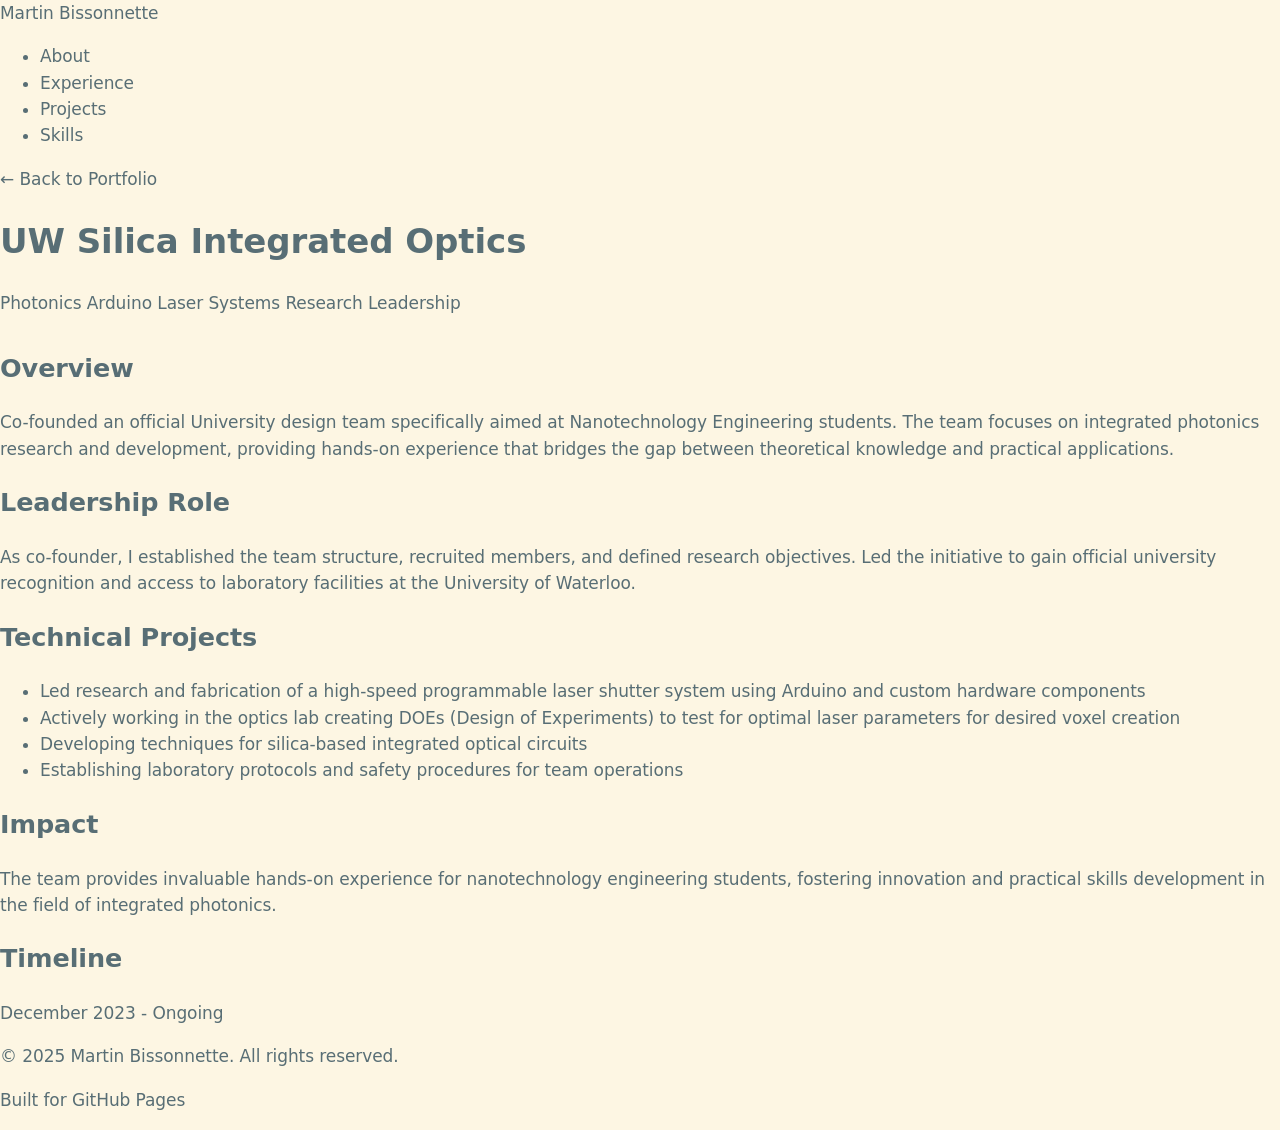
<file: projects/uwsio.html>
<!DOCTYPE html>
<html lang="en">
<head>
    <meta charset="UTF-8">
    <meta name="viewport" content="width=device-width, initial-scale=1.0">
    <title>UW Silica Integrated Optics | Martin Bissonnette</title>
    <link rel="icon" type="image/png" href="../images/icon_img.png">
    <link href="https://fonts.cdnfonts.com/css/roobert" rel="stylesheet">
    <link rel="stylesheet" href="../styles.css">
</head>
<body>

  <!-- Navigation -->
<nav>
    <a class="nav-home" href="../index.html">Martin Bissonnette</a>
    <ul class="nav-menu">
        <li><a href="../index.html#about">About</a></li>
        <li><a href="../index.html#experience">Experience</a></li>
        <li><a href="../index.html#projects">Projects</a></li>
        <li><a href="../index.html#skills">Skills</a></li>
    </ul>
    <div class="hamburger" onclick="toggleMenu()">
        <span></span>
        <span></span>
        <span></span>
    </div>
</nav>

    <!-- Project Hero -->
    <div class="project-detail-hero" style="background-image: url('../images/UWSIO_BANNER.png');"></div>

    <!-- Project Content -->
    <div class="container project-detail">
        <a href="../index.html#projects" class="back-button">← Back to Portfolio</a>
        <h1>UW Silica Integrated Optics</h1>
        
        <div class="project-tags" style="margin-bottom: 2rem;">
            <span class="tag">Photonics</span>
            <span class="tag">Arduino</span>
            <span class="tag">Laser Systems</span>
            <span class="tag">Research</span>
            <span class="tag">Leadership</span>
        </div>

        <h2>Overview</h2>
        <p>Co-founded an official University design team specifically aimed at Nanotechnology Engineering students. The team focuses on integrated photonics research and development, providing hands-on experience that bridges the gap between theoretical knowledge and practical applications.</p>

        <h2>Leadership Role</h2>
        <p>As co-founder, I established the team structure, recruited members, and defined research objectives. Led the initiative to gain official university recognition and access to laboratory facilities at the University of Waterloo.</p>

        <h2>Technical Projects</h2>
        <ul>
            <li>Led research and fabrication of a high-speed programmable laser shutter system using Arduino and custom hardware components</li>
            <li>Actively working in the optics lab creating DOEs (Design of Experiments) to test for optimal laser parameters for desired voxel creation</li>
            <li>Developing techniques for silica-based integrated optical circuits</li>
            <li>Establishing laboratory protocols and safety procedures for team operations</li>
        </ul>

        <h2>Impact</h2>
        <p>The team provides invaluable hands-on experience for nanotechnology engineering students, fostering innovation and practical skills development in the field of integrated photonics.</p>

        <h2>Timeline</h2>
        <p>December 2023 - Ongoing</p>
    </div>

    <!-- Footer -->
    <footer>
        <p>&copy; 2025 Martin Bissonnette. All rights reserved.</p>
        <p style="margin-top: 0.5rem;">Built for GitHub Pages</p>
    </footer>
    
<script>
function toggleMenu() {
    const navMenu = document.querySelector('.nav-menu');
    const hamburger = document.querySelector('.hamburger');
    navMenu.classList.toggle('active');
    hamburger.classList.toggle('active');
}
</script>
</body>
</html>
</file>
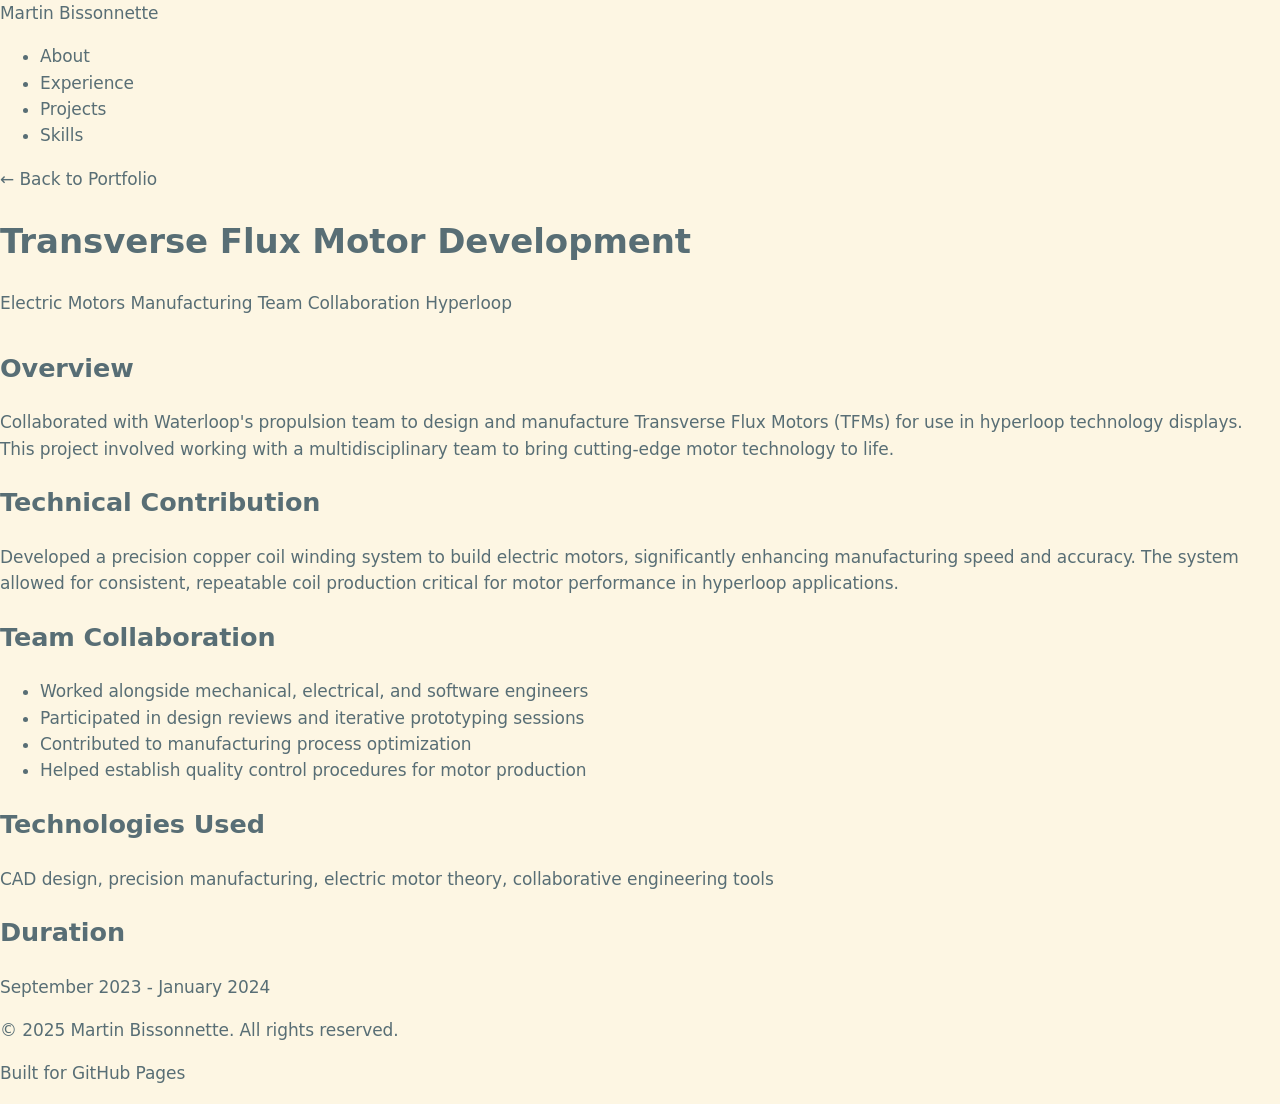
<file: projects/waterloop.html>
<!DOCTYPE html>
<html lang="en">
<head>
    <meta charset="UTF-8">
    <meta name="viewport" content="width=device-width, initial-scale=1.0">
    <title>Waterloop - Hyperloop Design Team | Martin Bissonnette</title>
    <link rel="icon" type="image/png" href="../images/icon_img.png">
    <link href="https://fonts.cdnfonts.com/css/roobert" rel="stylesheet">
    <link rel="stylesheet" href="../styles.css">
</head>
<body>

   <!-- Navigation -->
<nav>
    <a class="nav-home" href="../index.html">Martin Bissonnette</a>
    <ul class="nav-menu">
        <li><a href="../index.html#about">About</a></li>
        <li><a href="../index.html#experience">Experience</a></li>
        <li><a href="../index.html#projects">Projects</a></li>
        <li><a href="../index.html#skills">Skills</a></li>
    </ul>
    <div class="hamburger" onclick="toggleMenu()">
        <span></span>
        <span></span>
        <span></span>
    </div>
</nav>

    <!-- Project Hero -->
   <div class="project-detail-hero" style="background-image: url('../images/Waterloop3-600x217.png');"></div>

    <!-- Project Content -->
    <div class="container project-detail">
        <a href="../index.html#projects" class="back-button">← Back to Portfolio</a>
        <h1>Transverse Flux Motor Development</h1>
        
        <div class="project-tags" style="margin-bottom: 2rem;">
            <span class="tag">Electric Motors</span>
            <span class="tag">Manufacturing</span>
            <span class="tag">Team Collaboration</span>
            <span class="tag">Hyperloop</span>
        </div>

        <h2>Overview</h2>
        <p>Collaborated with Waterloop's propulsion team to design and manufacture Transverse Flux Motors (TFMs) for use in hyperloop technology displays. This project involved working with a multidisciplinary team to bring cutting-edge motor technology to life.</p>

        <h2>Technical Contribution</h2>
        <p>Developed a precision copper coil winding system to build electric motors, significantly enhancing manufacturing speed and accuracy. The system allowed for consistent, repeatable coil production critical for motor performance in hyperloop applications.</p>

        <h2>Team Collaboration</h2>
        <ul>
            <li>Worked alongside mechanical, electrical, and software engineers</li>
            <li>Participated in design reviews and iterative prototyping sessions</li>
            <li>Contributed to manufacturing process optimization</li>
            <li>Helped establish quality control procedures for motor production</li>
        </ul>

        <h2>Technologies Used</h2>
        <p>CAD design, precision manufacturing, electric motor theory, collaborative engineering tools</p>

        <h2>Duration</h2>
        <p>September 2023 - January 2024</p>
    </div>

    <!-- Footer -->
    <footer>
        <p>&copy; 2025 Martin Bissonnette. All rights reserved.</p>
        <p style="margin-top: 0.5rem;">Built for GitHub Pages</p>
    </footer>

<script>
function toggleMenu() {
    const navMenu = document.querySelector('.nav-menu');
    const hamburger = document.querySelector('.hamburger');
    navMenu.classList.toggle('active');
    hamburger.classList.toggle('active');
}
</script>

</body>
</html>
</file>
<file: styles.css>
/* ============================================================
   MARTIN BISSONNETTE — PORTFOLIO
   Solarized Light  ⇄  VS Code Dark
   ============================================================ */

/* ---------- THEME TOKENS ---------- */
:root,
[data-theme="light"] {
  /* Solarized Light */
  --bg:        #fdf6e3;   /* base3  */
  --bg-2:      #eee8d5;   /* base2  */
  --bg-3:      #e3dcc6;   /* between base2 & base1 */
  --line:      #93a1a1;   /* base1  */
  --line-soft: #d6cdb1;
  --muted:     #93a1a1;   /* base1  */
  --fg:        #586e75;   /* base01 */
  --fg-strong: #073642;   /* base02 */
  --fg-em:     #002b36;   /* base03 */

  --yellow:    #b58900;
  --orange:    #cb4b16;
  --red:       #dc322f;
  --magenta:   #d33682;
  --violet:    #6c71c4;
  --blue:      #268bd2;
  --cyan:      #2aa198;
  --green:     #859900;

  --accent:    var(--blue);
  --accent-2:  var(--orange);

  --shadow:    0 1px 0 rgba(7, 54, 66, 0.06), 0 10px 30px -12px rgba(7, 54, 66, 0.18);
  --shadow-lg: 0 30px 80px -30px rgba(7, 54, 66, 0.35);

  --pattern-stroke: rgba(7, 54, 66, 0.10);
  --pattern-major:  rgba(7, 54, 66, 0.20);
  --pattern-trace:  rgba(38, 139, 210, 0.18);
  --pattern-pulse:  rgba(203, 75, 22, 0.55);
}

[data-theme="dark"] {
  /* VS Code Dark+ */
  --bg:        #1e1e1e;   /* editor.background     */
  --bg-2:      #252526;   /* sideBar.background    */
  --bg-3:      #2d2d2d;   /* tab inactive          */
  --line:      #3c3c3c;   /* panel border          */
  --line-soft: #2a2a2a;
  --muted:     #858585;   /* descriptionForeground */
  --fg:        #d4d4d4;   /* editor.foreground     */
  --fg-strong: #e4e4e4;
  --fg-em:     #ffffff;

  --yellow:    #dcdcaa;   /* function name         */
  --orange:    #ce9178;   /* string                */
  --red:       #f44747;   /* error                 */
  --magenta:   #c586c0;   /* keyword (control)     */
  --violet:    #c586c0;
  --blue:      #569cd6;   /* keyword               */
  --cyan:      #4ec9b0;   /* type                  */
  --green:     #6a9955;   /* comment               */

  --accent:    var(--blue);
  --accent-2:  var(--orange);

  --shadow:    0 1px 0 rgba(0,0,0,0.4), 0 10px 30px -12px rgba(0,0,0,0.6);
  --shadow-lg: 0 30px 80px -30px rgba(0,0,0,0.8);

  --pattern-stroke: rgba(212, 212, 212, 0.08);
  --pattern-major:  rgba(212, 212, 212, 0.16);
  --pattern-trace:  rgba(86, 156, 214, 0.28);
  --pattern-pulse:  rgba(220, 220, 170, 0.85);
}

/* ---------- ACCENT TWEAK ---------- */
[data-accent="blue"]    { --accent: var(--blue); }
[data-accent="orange"]  { --accent: var(--orange); }
[data-accent="yellow"]  { --accent: var(--yellow); }
[data-accent="violet"]  { --accent: var(--violet); }
[data-accent="cyan"]    { --accent: var(--cyan); }
[data-accent="magenta"] { --accent: var(--magenta); }

/* ---------- DENSITY TWEAK ---------- */
:root,
[data-density="airy"] {
  --pad-section: clamp(44px, 5vw, 76px);
  --pad-block: 30px;
  --gap-row: 56px;
}
[data-density="compact"] {
  --pad-section: clamp(44px, 5.5vw, 76px);
  --pad-block: 28px;
  --gap-row: 32px;
}

/* ---------- RESET ---------- */
*, *::before, *::after { box-sizing: border-box; }
html, body { margin: 0; padding: 0; }
html { scroll-behavior: smooth; }
body {
  background: var(--bg) !important;
  color: var(--fg);
  font-family: "Schibsted Grotesk", ui-sans-serif, system-ui, sans-serif;
  font-size: 17px;
  line-height: 1.55;
  letter-spacing: -0.005em;
  font-feature-settings: "ss01", "ss02";
  -webkit-font-smoothing: antialiased;
  text-rendering: optimizeLegibility;
  transition: background-color 0.4s ease, color 0.4s ease;
  overflow-x: hidden;
}
a { color: inherit; text-decoration: none; }
img { display: block; max-width: 100%; }
button { font: inherit; color: inherit; background: none; border: none; cursor: pointer; }

/* utility */
.mono { font-family: "JetBrains Mono", ui-monospace, monospace; font-feature-settings: "ss02", "zero"; }
.serif { font-family: "Instrument Serif", "Times New Roman", serif; }
.italic { font-style: italic; }
.muted { color: var(--muted); }

/* ---------- BACKGROUND: GRAPH PAPER ---------- */
.bg-wafer {
  position: fixed;
  inset: 0;
  z-index: 0;
  pointer-events: none;
  opacity: 1;
  mask-image: linear-gradient(to bottom, #000 0%, #000 70%, transparent 100%);
  -webkit-mask-image: linear-gradient(to bottom, #000 0%, #000 70%, transparent 100%);
}
.bg-wafer svg { width: 100%; height: 100%; }
.bg-wafer .stroke { stroke: var(--pattern-stroke); fill: none; }
.bg-wafer .stroke-major { stroke: var(--pattern-major); fill: none; }

/* ---------- LAYOUT ---------- */
.page {
  position: relative;
  z-index: 2;
  max-width: 1480px;
  margin: 0 auto;
  padding: 0 clamp(20px, 4vw, 64px);
}
section { padding: var(--pad-section) 0; position: relative; }
section + section { border-top: 1px dashed var(--line-soft); }

/* ---------- NAV ---------- */
.nav {
  position: sticky;
  top: 0;
  z-index: 50;
  display: flex;
  align-items: center;
  justify-content: space-between;
  padding: 18px clamp(20px, 4vw, 64px);
  font-size: 13px;
  letter-spacing: 0.02em;
  backdrop-filter: blur(14px);
  background: color-mix(in oklab, var(--bg) 78%, transparent);
  border-bottom: 1px solid var(--line-soft);
}
.nav__brand {
  display: inline-flex; align-items: center; gap: 10px;
  font-family: "JetBrains Mono", monospace;
  color: var(--fg-strong);
  font-weight: 500;
}
.nav__brand .dot {
  width: 10px; height: 10px; border-radius: 50%;
  background: var(--accent);
  box-shadow: 0 0 0 3px color-mix(in oklab, var(--accent) 25%, transparent);
  animation: dot-pulse 2.4s ease-in-out infinite;
}
@keyframes dot-pulse {
  0%, 100% { box-shadow: 0 0 0 3px color-mix(in oklab, var(--accent) 25%, transparent); }
  50%      { box-shadow: 0 0 0 8px color-mix(in oklab, var(--accent) 0%, transparent); }
}
.nav__links {
  display: flex; gap: 28px;
  font-family: "JetBrains Mono", monospace;
  color: var(--muted);
}
.nav__links a { position: relative; padding: 4px 0; transition: color 0.2s; }
.nav__links a::before {
  content: ""; position: absolute; left: 0; right: 100%; bottom: 0;
  height: 1px; background: var(--accent);
  transition: right 0.3s cubic-bezier(.3,.7,.3,1);
}
.nav__links a:hover { color: var(--fg-em); }
.nav__links a:hover::before { right: 0; }

.nav__right { display: flex; align-items: center; gap: 14px; }

/* theme toggle */
.theme-toggle {
  position: relative;
  width: 56px; height: 28px;
  border-radius: 999px;
  background: var(--bg-2);
  border: 1px solid var(--line-soft);
  transition: all 0.3s ease;
  display: inline-flex; align-items: center;
}
.theme-toggle__thumb {
  position: absolute;
  top: 2px; left: 2px;
  width: 22px; height: 22px;
  border-radius: 50%;
  background: var(--accent);
  transition: transform 0.4s cubic-bezier(.5,1.5,.5,1);
  display: grid; place-items: center;
}
[data-theme="dark"] .theme-toggle__thumb { transform: translateX(28px); }
.theme-toggle__thumb svg { width: 12px; height: 12px; }
.theme-toggle__thumb .sun { display: block; }
.theme-toggle__thumb .moon { display: none; }
[data-theme="dark"] .theme-toggle__thumb .sun { display: none; }
[data-theme="dark"] .theme-toggle__thumb .moon { display: block; }
.theme-toggle:focus-visible { outline: 2px solid var(--accent); outline-offset: 3px; }

/* ---------- CONTACT POPOUT ---------- */
.contact-pop { position: relative; }
.contact-btn {
  display: inline-flex;
  align-items: center;
  gap: 8px;
  font-family: "JetBrains Mono", monospace;
  font-size: 11px;
  letter-spacing: 0.14em;
  text-transform: uppercase;
  color: var(--fg-strong);
  background: var(--bg);
  border: 1px solid var(--line-soft);
  border-radius: 999px;
  padding: 7px 14px 7px 10px;
  cursor: pointer;
  transition: border-color 0.25s ease, color 0.25s ease, background 0.25s ease, transform 0.25s ease;
}
.contact-btn svg { width: 14px; height: 14px; }
.contact-btn:hover,
.contact-btn[aria-expanded="true"] {
  border-color: var(--accent);
  color: var(--accent);
}
.contact-btn:focus-visible { outline: 2px solid var(--accent); outline-offset: 3px; }

.contact-menu {
  position: absolute;
  top: calc(100% + 12px);
  right: 0;
  width: 320px;
  background: var(--bg);
  border: 1px solid var(--line-soft);
  border-radius: 10px;
  box-shadow: var(--shadow-lg);
  padding: 8px;
  z-index: 200;
  opacity: 0;
  visibility: hidden;
  transform: translateY(-6px);
  transition: opacity 0.18s ease, transform 0.22s cubic-bezier(.2,.7,.2,1), visibility 0s linear 0.22s;
}
.contact-menu[aria-hidden="false"] {
  opacity: 1;
  visibility: visible;
  transform: translateY(0);
  transition: opacity 0.18s ease, transform 0.22s cubic-bezier(.2,.7,.2,1), visibility 0s;
}
.contact-menu::before {
  content: "";
  position: absolute;
  top: -6px;
  right: 22px;
  width: 11px;
  height: 11px;
  background: var(--bg);
  border-top: 1px solid var(--line-soft);
  border-left: 1px solid var(--line-soft);
  transform: rotate(45deg);
}
.contact-menu__head {
  display: flex;
  align-items: center;
  gap: 8px;
  font-family: "JetBrains Mono", monospace;
  font-size: 10.5px;
  letter-spacing: 0.18em;
  text-transform: uppercase;
  color: var(--muted);
  padding: 10px 12px 12px;
  border-bottom: 1px dashed var(--line-soft);
  margin-bottom: 6px;
}
.contact-menu__head .dot {
  width: 7px; height: 7px; border-radius: 50%;
  background: var(--accent);
  box-shadow: 0 0 0 3px color-mix(in oklab, var(--accent) 18%, transparent);
}
.contact-menu__item {
  display: grid;
  grid-template-columns: 32px 1fr auto;
  align-items: center;
  gap: 12px;
  padding: 10px 12px;
  border-radius: 6px;
  text-decoration: none;
  color: var(--fg-strong);
  transition: background 0.18s ease, color 0.18s ease;
}
.contact-menu__item + .contact-menu__item { margin-top: 2px; }
.contact-menu__item:hover {
  background: var(--bg-2);
  color: var(--accent);
}
.contact-menu__icon {
  width: 32px;
  height: 32px;
  border-radius: 6px;
  background: var(--bg-2);
  display: grid;
  place-items: center;
  color: var(--fg-strong);
  transition: background 0.18s ease, color 0.18s ease;
}
.contact-menu__item:hover .contact-menu__icon {
  background: color-mix(in oklab, var(--accent) 14%, var(--bg-2));
  color: var(--accent);
}
.contact-menu__icon svg { width: 16px; height: 16px; }
.contact-menu__txt { display: flex; flex-direction: column; gap: 1px; min-width: 0; }
.contact-menu__k {
  font-family: "JetBrains Mono", monospace;
  font-size: 10px;
  letter-spacing: 0.14em;
  text-transform: uppercase;
  color: var(--muted);
}
.contact-menu__v {
  font-size: 13px;
  color: inherit;
  overflow: hidden;
  text-overflow: ellipsis;
  white-space: nowrap;
}
.contact-menu__arrow {
  font-family: "JetBrains Mono", monospace;
  font-size: 14px;
  color: var(--muted);
  transition: transform 0.2s ease, color 0.2s ease;
}
.contact-menu__item:hover .contact-menu__arrow {
  color: var(--accent);
  transform: translate(2px, -2px);
}

@media (max-width: 640px) {
  .contact-btn span:last-child { display: none; }
  .contact-btn { padding: 7px 10px; }
  .contact-menu { width: 280px; right: -8px; }
}

/* ============================================================
   HERO
   ============================================================ */
.hero { padding-top: clamp(32px, 4.5vw, 60px); padding-bottom: 16px; }
.hero__row {
  display: grid;
  grid-template-columns: minmax(0, 1.4fr) minmax(0, 1fr);
  gap: clamp(32px, 5vw, 80px);
  align-items: center;
}
.hero__eyebrow {
  font-family: "JetBrains Mono", monospace;
  font-size: 12px;
  letter-spacing: 0.18em;
  color: var(--muted);
  display: inline-flex; align-items: center; gap: 12px;
  text-transform: uppercase;
}
.hero__eyebrow::before {
  content: ""; width: 36px; height: 1px; background: var(--accent);
}
.hero__name {
  font-family: "Instrument Serif", serif;
  font-weight: 400;
  font-size: clamp(44px, 7.5vw, 112px);
  line-height: 0.94;
  letter-spacing: -0.03em;
  color: var(--fg-em);
  margin: 14px 0 8px;
}
.hero__name .em { font-style: italic; color: var(--accent); }
.hero__sub {
  font-size: clamp(15px, 1.5vw, 19px);
  color: var(--fg);
  max-width: 52ch;
  margin: 0;
  line-height: 1.45;
}
.hero__sub strong { color: var(--fg-em); font-weight: 500; }
.hero__meta {
  margin-top: 20px;
  display: flex;
  flex-wrap: wrap;
  gap: 10px 28px;
  font-family: "JetBrains Mono", monospace;
  font-size: 12.5px;
  color: var(--muted);
}
.hero__meta .kv b {
  color: var(--fg-strong);
  font-weight: 500;
  margin-right: 6px;
}
.hero__meta .kv .dot { color: var(--accent); }

/* merged about block inside the hero */
.hero__about {
  margin-top: clamp(20px, 2.6vw, 32px);
  padding-top: clamp(20px, 2.6vw, 32px);
  border-top: 1px dashed var(--line-soft);
}
.hero__about .about__aside { border-left: none; padding-left: 0; }
.hero__about .about__aside dl {
  grid-template-columns: max-content minmax(0, 1fr) max-content minmax(0, 1fr);
  column-gap: 48px;
}

/* hero contact chips */
.hero__contacts {
  margin-top: 16px;
  display: flex;
  flex-wrap: wrap;
  gap: 10px;
}
.chip {
  display: inline-flex;
  align-items: center;
  gap: 8px;
  padding: 8px 14px 8px 12px;
  border: 1px solid var(--line-soft);
  border-radius: 999px;
  background: var(--bg);
  font-family: "JetBrains Mono", monospace;
  font-size: 12px;
  color: var(--fg-strong);
  transition: border-color 0.25s, color 0.25s, transform 0.25s, background 0.25s;
  text-decoration: none;
}
.chip:hover { border-color: var(--accent); color: var(--accent); transform: translateY(-1px); }
.chip__icon {
  width: 18px;
  height: 18px;
  display: grid;
  place-items: center;
  color: var(--muted);
  flex: 0 0 18px;
  transition: color 0.25s;
}
.chip:hover .chip__icon { color: var(--accent); }
.chip__icon svg { width: 14px; height: 14px; display: block; }
.chip__txt { display: inline-flex; align-items: baseline; gap: 8px; }
.chip__k {
  color: var(--fg-strong);
  font-size: 11px;
  text-transform: uppercase;
  letter-spacing: 0.16em;
  transition: color 0.25s;
}
.chip:hover .chip__k { color: var(--accent); }
.chip__v { letter-spacing: 0.02em; }
.chip--accent {
  border-color: color-mix(in oklab, var(--accent) 50%, var(--line-soft));
  background: color-mix(in oklab, var(--accent) 8%, var(--bg));
  color: var(--fg-em);
}
.chip--accent .chip__icon { color: var(--accent); }
.chip--accent:hover {
  background: color-mix(in oklab, var(--accent) 14%, var(--bg));
}

/* photo */
.hero__photo {
  position: relative;
  aspect-ratio: 4 / 5;
  max-width: 290px;
  justify-self: end;
  border-radius: 4px;
  overflow: hidden;
  background: var(--bg-2);
  border: 1px solid var(--line-soft);
  box-shadow: var(--shadow-lg);
  transform: rotate(1.5deg);
  transition: transform 0.6s cubic-bezier(.2,.7,.3,1);
}
.hero__photo:hover { transform: rotate(0deg) scale(1.01); }
.hero__photo img { width: 100%; height: 100%; object-fit: cover; }
.hero__photo::after {
  content: "";
  position: absolute; inset: 8px;
  border: 1px solid rgba(255,255,255,0.25);
  pointer-events: none;
}
.hero__photo .photo-cap {
  position: absolute;
  bottom: 14px; left: 14px;
  font-family: "JetBrains Mono", monospace;
  font-size: 10.5px;
  letter-spacing: 0.1em;
  color: rgba(255,255,255,0.85);
  background: rgba(0,0,0,0.35);
  padding: 4px 8px;
  backdrop-filter: blur(4px);
  text-transform: uppercase;
}

/* ============================================================
   MARQUEE
   ============================================================ */
.marquee {
  position: relative;
  border-top: 1px solid var(--line-soft);
  border-bottom: 1px solid var(--line-soft);
  margin-top: clamp(40px, 6vw, 80px);
  padding: clamp(20px, 3vw, 36px) 0;
  overflow: hidden;
  background:
    linear-gradient(to right, var(--bg) 0%, transparent 6%, transparent 94%, var(--bg) 100%) 0/100% 100% no-repeat;
}
.marquee__row {
  display: flex;
  white-space: nowrap;
  width: max-content;
  animation: scroll-left var(--marquee-speed, 60s) linear infinite;
}
.marquee__row.reverse { animation-name: scroll-right; animation-duration: calc(var(--marquee-speed, 60s) * 1.4); }
.marquee__row + .marquee__row { margin-top: 12px; }
.marquee__row .item {
  font-family: "Instrument Serif", serif;
  font-size: clamp(48px, 8vw, 120px);
  line-height: 1;
  letter-spacing: -0.02em;
  color: var(--fg-em);
  padding: 0 36px;
  display: inline-flex; align-items: center;
}
.marquee__row .item .star {
  display: inline-block;
  margin: 0 36px;
  color: var(--accent);
  font-size: 0.5em;
  vertical-align: middle;
  transform: translateY(-0.18em);
}
.marquee__row .item.italic { font-style: italic; color: var(--accent); }

.marquee__row.small .item {
  font-family: "JetBrains Mono", monospace;
  font-size: clamp(13px, 1.2vw, 16px);
  letter-spacing: 0.16em;
  color: var(--muted);
  text-transform: uppercase;
  padding: 0 22px;
}
.marquee__row.small .item .star { font-size: 0.85em; transform: translateY(0); margin: 0 22px; }

@keyframes scroll-left  { from { transform: translateX(0); }    to { transform: translateX(-50%); } }
@keyframes scroll-right { from { transform: translateX(-50%); } to { transform: translateX(0); } }
@media (prefers-reduced-motion: reduce) {
  .marquee__row { animation: none; }
}

/* ============================================================
   SECTION HEADERS
   ============================================================ */
.section-head {
  display: flex;
  align-items: baseline;
  justify-content: space-between;
  gap: 24px;
  margin-bottom: var(--pad-block);
  padding-bottom: 18px;
  border-bottom: 1px solid var(--line-soft);
}
.section-head > :first-child { flex: 1 1 auto; min-width: 0; }
.section-head > .section-head__right { flex: 0 0 auto; }
.section-head__num {
  font-family: "JetBrains Mono", monospace;
  font-size: 12px;
  letter-spacing: 0.18em;
  color: var(--accent);
  text-transform: uppercase;
}
.section-head__title {
  font-family: "Instrument Serif", serif;
  font-weight: 400;
  font-size: clamp(32px, 4.8vw, 64px);
  line-height: 1;
  letter-spacing: -0.02em;
  color: var(--fg-em);
  margin: 8px 0 0;
}
.section-head__title em { color: var(--accent); }
.section-head__right {
  font-family: "JetBrains Mono", monospace;
  font-size: 12px;
  color: var(--muted);
  letter-spacing: 0.12em;
  text-transform: uppercase;
}

/* ============================================================
   ABOUT
   ============================================================ */
.about__grid {
  display: grid;
  grid-template-columns: minmax(0, 2fr) minmax(0, 1fr);
  gap: clamp(32px, 4vw, 64px);
  align-items: start;
}
.about__lede {
  font-family: "Instrument Serif", serif;
  font-size: clamp(20px, 2.1vw, 28px);
  line-height: 1.22;
  color: var(--fg-em);
  letter-spacing: -0.015em;
  margin: 0 0 18px;
  text-wrap: pretty;
}
.about__lede em { color: var(--accent); }
.about__body p {
  margin: 0 0 14px;
  max-width: 64ch;
  font-size: 15px;
}
.about__body p:last-child { margin-bottom: 0; }
.about__aside {
  border-left: 1px solid var(--line-soft);
  padding-left: 28px;
  font-family: "JetBrains Mono", monospace;
  font-size: 13px;
  color: var(--muted);
}
.about__aside dl {
  display: grid;
  grid-template-columns: max-content 1fr;
  gap: 10px 18px;
  margin: 0;
}
.about__aside dt {
  color: var(--accent);
  text-transform: uppercase;
  letter-spacing: 0.1em;
  font-size: 11px;
  padding-top: 2px;
}
.about__aside dd {
  margin: 0;
  color: var(--fg-strong);
}

/* highlights inside about */
.highlights {
  margin-top: 32px;
  padding-top: 24px;
  border-top: 1px dashed var(--line-soft);
}
.highlights__head {
  font-family: "JetBrains Mono", monospace;
  font-size: 11px;
  letter-spacing: 0.18em;
  text-transform: uppercase;
  color: var(--accent);
  margin-bottom: 16px;
}
.highlights__list {
  list-style: none;
  padding: 0;
  margin: 0;
  display: grid;
  gap: 14px;
  max-width: 60ch;
}
.highlights__list li {
  display: grid;
  grid-template-columns: 120px 1fr;
  gap: 20px;
  align-items: baseline;
  padding-bottom: 14px;
  border-bottom: 1px solid var(--line-soft);
}
.highlights__list li:last-child { border-bottom: none; padding-bottom: 0; }
.highlights__num {
  font-family: "Instrument Serif", serif;
  font-style: italic;
  font-size: 22px;
  line-height: 1;
  color: var(--accent);
  letter-spacing: -0.005em;
  text-align: right;
}
.highlights__txt {
  color: var(--fg);
  line-height: 1.45;
}
.highlights__txt strong { color: var(--fg-em); font-weight: 500; }
.exp { display: grid; gap: 0; }
.exp__item {
  display: grid;
  grid-template-columns: 180px 1fr auto;
  align-items: start;
  gap: clamp(20px, 3vw, 56px);
  padding: 28px 4px 28px 4px;
  border-top: 1px solid var(--line-soft);
  position: relative;
  cursor: pointer;
  transition: background 0.25s ease, padding 0.25s ease, border-color 0.25s ease;
  border-radius: 4px;
  outline: none;
}
.exp__item:first-child { border-top: none; }
.exp__item::after {
  content: "";
  position: absolute;
  inset: 0;
  border-radius: 4px;
  background: linear-gradient(90deg, transparent, color-mix(in oklab, var(--accent) 6%, transparent));
  opacity: 0;
  pointer-events: none;
  transition: opacity 0.3s ease;
  z-index: -1;
}
.exp__item:hover {
  padding-left: 16px;
}
.exp__item:hover::after { opacity: 1; }
.exp__item:hover .exp__role { color: var(--accent); }
.exp__item:hover .exp__cue {
  color: var(--accent);
  transform: translateX(4px);
  border-color: var(--accent);
}
.exp__item:focus-visible { outline: 2px solid var(--accent); outline-offset: 4px; }
.exp__brief { min-width: 0; }
.exp__summary {
  margin: 8px 0 0;
  color: var(--fg);
  font-size: 15px;
  line-height: 1.55;
  max-width: 64ch;
}
.exp__summary strong { color: var(--fg-em); font-weight: 500; }
.exp__cue {
  display: inline-flex;
  align-items: center;
  gap: 6px;
  font-family: "JetBrains Mono", monospace;
  font-size: 10.5px;
  letter-spacing: 0.14em;
  text-transform: uppercase;
  color: var(--muted);
  border: 1px solid var(--line-soft);
  border-radius: 999px;
  padding: 6px 10px 6px 12px;
  margin-top: 6px;
  white-space: nowrap;
  transition: color 0.25s ease, transform 0.25s ease, border-color 0.25s ease;
}
.exp__cue svg { width: 11px; height: 11px; }
.exp__when {
  font-family: "JetBrains Mono", monospace;
  font-size: 12px;
  color: var(--muted);
  letter-spacing: 0.08em;
  text-transform: uppercase;
  padding-top: 0;
  display: flex;
  flex-direction: column;
  gap: 12px;
}
.exp__when-date { padding-top: 2px; }
.exp__logo {
  width: 100%;
  max-width: 160px;
  aspect-ratio: 5 / 3;
  display: flex;
  align-items: center;
  justify-content: center;
  border: 1px solid var(--line-soft);
  border-radius: 6px;
  padding: 14px 18px;
  background: var(--bg-2);
  overflow: hidden;
  transition: border-color 0.3s ease, background 0.3s ease, transform 0.4s cubic-bezier(.2,.7,.3,1);
}
.exp__logo img {
  max-width: 100%;
  max-height: 100%;
  object-fit: contain;
  display: block;
}
.exp__item:hover .exp__logo {
  border-color: var(--accent);
  transform: translateY(-2px);
}
/* per-brand backgrounds for legibility */
.exp__logo--irradiant { background: #ffffff; }
.exp__logo--c2mi      { background: #ffffff; }
.exp__logo--lactalis  { background: #ffffff; }
[data-theme="dark"] .exp__logo--lactalis img { filter: none; }
.exp__logo--smart     { background: #ffffff; padding: 0; }
.exp__logo--smart img { object-fit: contain; width: 95%; height: 95%; }
.exp__role {
  font-family: "Instrument Serif", serif;
  font-size: clamp(24px, 2.8vw, 38px);
  line-height: 1.1;
  margin: 0 0 6px;
  color: var(--fg-em);
  transition: color 0.3s ease;
  letter-spacing: -0.01em;
}
.exp__company {
  font-family: "JetBrains Mono", monospace;
  font-size: 13px;
  color: var(--fg-strong);
  margin-bottom: 18px;
  letter-spacing: 0.04em;
}
.exp__company .loc { color: var(--muted); }
.exp__company .sep { color: var(--accent); margin: 0 10px; }
.exp__bullets {
  list-style: none;
  padding: 0;
  margin: 0;
  display: grid;
  gap: 10px;
  max-width: 76ch;
}
.exp__bullets li {
  position: relative;
  padding-left: 22px;
  color: var(--fg);
}
.exp__bullets li::before {
  content: "▸";
  position: absolute;
  left: 0;
  color: var(--accent);
  font-size: 13px;
  top: 2px;
}
.exp__tags {
  display: flex; flex-wrap: wrap; gap: 6px;
  margin-top: 16px;
}
.exp__tags span {
  font-family: "JetBrains Mono", monospace;
  font-size: 11px;
  letter-spacing: 0.06em;
  padding: 3px 9px;
  border: 1px solid var(--line-soft);
  border-radius: 999px;
  color: var(--muted);
}

/* stat strip — used in expanded experience details */
.exp__stats {
  display: grid;
  grid-template-columns: repeat(auto-fit, minmax(120px, 1fr));
  gap: 0;
  margin: 4px 0 26px;
  border: 1px solid var(--line-soft);
  border-radius: 6px;
  overflow: hidden;
  background: var(--bg-2);
}
.exp__stat {
  padding: 14px 16px;
  border-right: 1px solid var(--line-soft);
  display: flex;
  flex-direction: column;
  gap: 2px;
}
.exp__stat:last-child { border-right: none; }
.exp__stat b {
  font-family: "Instrument Serif", serif;
  font-weight: 400;
  font-size: 26px;
  color: var(--accent);
  letter-spacing: -0.01em;
  line-height: 1;
}
.exp__stat span {
  font-family: "JetBrains Mono", monospace;
  font-size: 10px;
  letter-spacing: 0.1em;
  text-transform: uppercase;
  color: var(--muted);
}

/* ============================================================
   PROJECTS
   ============================================================ */
.projects {
  display: grid;
  grid-template-columns: repeat(2, minmax(0, 1fr));
  gap: 24px;
}
.project {
  position: relative;
  background: var(--bg-2);
  border: 1px solid var(--line-soft);
  border-radius: 6px;
  padding: 36px;
  overflow: hidden;
  transition: transform 0.4s cubic-bezier(.2,.7,.3,1), border-color 0.3s, box-shadow 0.3s;
  isolation: isolate;
  cursor: pointer;
  display: flex;
  flex-direction: column;
  outline: none;
}
.project:focus-visible { outline: 2px solid var(--accent); outline-offset: 4px; }
.project::before {
  content: "";
  position: absolute; inset: 0;
  background: radial-gradient(600px circle at var(--mx, 50%) var(--my, 50%), color-mix(in oklab, var(--accent) 14%, transparent), transparent 60%);
  opacity: 0;
  transition: opacity 0.5s;
  z-index: -1;
}
.project:hover {
  transform: translateY(-4px) rotate(var(--tilt, 0deg));
  border-color: var(--accent);
}
.project:hover::before { opacity: 1; }
.project__num {
  font-family: "JetBrains Mono", monospace;
  font-size: 11px;
  color: var(--accent);
  letter-spacing: 0.18em;
  text-transform: uppercase;
}
.project__title {
  font-family: "Instrument Serif", serif;
  font-size: clamp(28px, 3.2vw, 40px);
  line-height: 1.08;
  margin: 8px 0 12px;
  color: var(--fg-em);
  letter-spacing: -0.01em;
}
.project__title em, .project__affil { color: var(--muted); font-style: normal; font-weight: 400; }
.project__thumb {
  width: 100%;
  aspect-ratio: 16 / 9;
  border-radius: 6px;
  overflow: hidden;
  margin-bottom: 22px;
  border: 1px solid var(--line-soft);
  background: var(--bg-3);
  display: block;
}
.project__thumb img {
  width: 100%;
  height: 100%;
  object-fit: cover;
  display: block;
  transition: transform 0.5s cubic-bezier(.2,.7,.3,1);
}
.project:hover .project__thumb img { transform: scale(1.04); }
.project__thumb--empty {
  display: grid;
  place-items: center;
  background:
    repeating-linear-gradient(0deg, transparent 0 19px, var(--pattern-stroke) 19px 20px),
    repeating-linear-gradient(90deg, transparent 0 19px, var(--pattern-stroke) 19px 20px),
    var(--bg-3);
}
.project__thumb-label {
  font-family: "JetBrains Mono", monospace;
  font-size: 11px;
  letter-spacing: 0.1em;
  text-transform: uppercase;
  color: var(--muted);
  padding: 6px 12px;
  border: 1px solid var(--line-soft);
  border-radius: 999px;
  background: var(--bg);
}
.project__thumb--logo { background: #ffffff; }
.project__thumb--logo.is-dark { background: #0e0e0e; }
.project__thumb--logo img {
  object-fit: contain;
  padding: 22px 30px;
}
.project:hover .project__thumb--logo img { transform: none; }
.project__desc {
  margin: 0 0 22px;
  color: var(--fg);
  max-width: 50ch;
}
.project__cue {
  display: inline-flex;
  align-items: center;
  gap: 6px;
  font-family: "JetBrains Mono", monospace;
  font-size: 10.5px;
  letter-spacing: 0.14em;
  text-transform: uppercase;
  color: var(--muted);
  border: 1px solid var(--line-soft);
  border-radius: 999px;
  padding: 6px 10px 6px 12px;
  margin-top: auto;
  align-self: flex-start;
  white-space: nowrap;
  transition: color 0.25s ease, transform 0.25s ease, border-color 0.25s ease, background 0.25s ease;
  background: color-mix(in oklab, var(--bg) 60%, transparent);
}
.project__cue svg { width: 11px; height: 11px; }
.project:hover .project__cue {
  color: var(--accent);
  border-color: var(--accent);
  transform: translateX(4px);
}
.project__tags {
  display: flex; flex-wrap: wrap; gap: 6px;
  font-family: "JetBrains Mono", monospace;
  font-size: 11px;
  color: var(--muted);
}
.project__tags span { border: 1px solid var(--line-soft); padding: 3px 9px; border-radius: 999px; }
.project__visual {
  margin-top: 28px;
  aspect-ratio: 2.4 / 1;
  background:
    linear-gradient(to right, color-mix(in oklab, var(--accent) 10%, transparent), transparent),
    var(--bg-3);
  border: 1px solid var(--line-soft);
  border-radius: 4px;
  position: relative;
  overflow: hidden;
  display: grid; place-items: center;
}
.project__visual svg { width: 80%; height: 80%; }
.project__visual--logo {
  aspect-ratio: 2.4 / 1;
  padding: 0;
  background: transparent;
  border: 1px solid var(--line-soft);
  overflow: hidden;
}
.project__visual--logo img {
  width: 100%;
  height: 100%;
  object-fit: contain;
  padding: 22px 36px;
  display: block;
}
.project__visual--uwsio    { background: #ffffff; }
.project__visual--waterloop { background: #0e0e0e; }

/* ============================================================
   SKILLS
   ============================================================ */
.skills {
  display: grid;
  grid-template-columns: repeat(3, minmax(0, 1fr));
  gap: 18px;
}
.skill-cat {
  padding: 30px 30px 32px;
  border: 1.5px solid var(--line);
  border-radius: 10px;
  background: var(--bg-2);
  transition: border-color 0.3s ease, transform 0.4s cubic-bezier(.2,.7,.3,1);
}
.skill-cat:hover { border-color: var(--accent); transform: translateY(-3px); }
.skill-cat h3 {
  font-family: "JetBrains Mono", monospace;
  font-size: 12px;
  font-weight: 600;
  letter-spacing: 0.16em;
  text-transform: uppercase;
  color: var(--accent);
  margin: 0 0 18px;
  padding-bottom: 14px;
  border-bottom: 1.5px solid var(--line-soft);
}
.skill-cat ul {
  list-style: none;
  padding: 0;
  margin: 0;
  display: flex;
  flex-wrap: wrap;
  gap: 8px 12px;
}
.skill-cat li {
  font-size: 15px;
  color: var(--fg-strong);
}
.skill-cat li:not(:last-child)::after {
  content: "·";
  color: var(--accent);
  margin-left: 12px;
  opacity: 0.6;
}

/* ============================================================
   REFERENCES
   ============================================================ */
.refs { display: grid; grid-template-columns: repeat(3, minmax(0, 1fr)); gap: 20px; }
.ref {
  border: 1px solid var(--line-soft);
  border-radius: 6px;  padding: 32px 30px;
  background: var(--bg-2);
  display: flex;
  flex-direction: column;
  gap: 20px;
  position: relative;
  cursor: pointer;
  outline: none;
  transition: border-color 0.3s, transform 0.4s cubic-bezier(.2,.7,.3,1), box-shadow 0.3s;
}
.ref:focus-visible { outline: 2px solid var(--accent); outline-offset: 4px; }
.ref:hover { border-color: var(--accent); transform: translateY(-3px); }
.ref:hover .ref__cue { color: var(--accent); border-color: var(--accent); transform: translateX(4px); }
.ref__logo {
  height: 44px;
  display: flex; align-items: center;
}
.ref__logo img { max-height: 100%; max-width: 160px; object-fit: contain; }
.ref__quote {
  font-family: "Instrument Serif", serif;
  font-style: italic;
  font-size: 22px;
  line-height: 1.35;
  margin: 0;
  color: var(--fg-em);
  text-wrap: pretty;
  position: relative;
}
.ref__quote::before {
  content: "\201C";
  font-size: 64px;
  line-height: 0;
  position: absolute;
  top: 22px;
  left: -16px;
  color: var(--accent);
  opacity: 0.4;
}
.ref__by {
  margin-top: auto;
  border-top: 1px solid var(--line-soft);
  padding-top: 16px;
  font-family: "JetBrains Mono", monospace;
  font-size: 12px;
  color: var(--muted);
  letter-spacing: 0.04em;
}
.ref__by .name { display: block; color: var(--fg-strong); font-weight: 500; margin-bottom: 2px; text-transform: uppercase; letter-spacing: 0.08em; font-size: 11px; }
.ref__cue {
  display: inline-flex;
  align-items: center;
  gap: 6px;
  font-family: "JetBrains Mono", monospace;
  font-size: 10.5px;
  letter-spacing: 0.14em;
  text-transform: uppercase;
  color: var(--muted);
  border: 1px solid var(--line-soft);
  border-radius: 999px;
  padding: 6px 10px 6px 12px;
  align-self: flex-start;
  white-space: nowrap;
  transition: color 0.25s ease, transform 0.25s ease, border-color 0.25s ease;
}
.ref__cue svg { width: 11px; height: 11px; }
.ref__attrib {
  font-family: "JetBrains Mono", monospace;
  font-size: 11px;
  color: var(--muted);
  letter-spacing: 0.04em;
  margin: 24px 0 0;
  padding-top: 16px;
  border-top: 1px solid var(--line-soft);
}
.slideout__body .ref__quote { font-size: 24px; margin-bottom: 24px; }
.slideout__ref-logo {
  height: 48px;
  display: flex;
  align-items: center;
  margin-bottom: 22px;
}
.slideout__ref-logo img { max-height: 100%; max-width: 200px; object-fit: contain; }
.slideout__pull { padding-left: 18px; border-left: 2px solid var(--accent); }

/* embedded reference block inside an experience slideout */
.exp__ref-block {
  margin-top: 36px;
  padding: 22px 26px 6px;
  border: 1px solid var(--line-soft);
  border-radius: 8px;
  background: var(--bg-2);
}
.exp__ref-head {
  display: flex;
  align-items: center;
  gap: 14px;
  margin-bottom: 10px;
  padding-bottom: 16px;
  border-bottom: 1px solid var(--line-soft);
}
.exp__ref-logo { height: 32px; display: flex; align-items: center; }
.exp__ref-logo img { max-height: 100%; max-width: 150px; object-fit: contain; }
.exp__ref-label {
  font-family: "JetBrains Mono", monospace;
  font-size: 10.5px;
  letter-spacing: 0.2em;
  text-transform: uppercase;
  color: var(--accent);
  margin-left: auto;
}
.exp__ref-block .slideout__section-label { margin-top: 18px; }
.exp__ref-block .slideout__para { font-size: 14.5px; line-height: 1.6; color: var(--fg); }
.exp__ref-block .ref__attrib { margin-top: 6px; padding-top: 14px; }

/* ============================================================
   AWARDS
   ============================================================ */
.awards-sub {
  margin-top: 40px;
  padding-top: 28px;
  border-top: 1px dashed var(--line-soft);
}
.awards-sub__head {
  font-family: "JetBrains Mono", monospace;
  font-size: 11px;
  letter-spacing: 0.18em;
  text-transform: uppercase;
  color: var(--accent);
  margin-bottom: 8px;
}
.awards { display: grid; gap: 0; }
.award {
  display: grid;
  grid-template-columns: 1fr max-content;
  align-items: baseline;
  gap: 24px;
  padding: 22px 0;
  border-top: 1px solid var(--line-soft);
  transition: color 0.3s;
}
.award:first-child { border-top: none; }
.award:hover .award__title { color: var(--accent); }
.award__title {
  font-family: "Instrument Serif", serif;
  font-size: clamp(22px, 2.4vw, 30px);
  margin: 0;
  color: var(--fg-em);
  transition: color 0.3s;
  letter-spacing: -0.005em;
}
.award__date {
  font-family: "JetBrains Mono", monospace;
  font-size: 12px;
  color: var(--muted);
  letter-spacing: 0.08em;
  text-transform: uppercase;
}

/* ============================================================
   EDUCATION
   ============================================================ */
.edu {
  display: grid;
  grid-template-columns: 120px 1fr max-content;
  gap: 40px;
  align-items: center;
  padding: 40px;
  background: var(--bg-2);
  border: 1px solid var(--line-soft);
  border-radius: 6px;
}
.edu__seal {
  width: 120px; height: 120px;
  display: grid; place-items: center;
}
.edu__seal img { width: 100%; height: 100%; object-fit: contain; }
.edu__body h3 {
  font-family: "Instrument Serif", serif;
  font-size: clamp(26px, 3vw, 36px);
  font-weight: 400;
  margin: 0 0 6px;
  color: var(--fg-em);
  letter-spacing: -0.01em;
}
.edu__body p { margin: 0; color: var(--fg); }
.edu__body .deg {
  font-family: "JetBrains Mono", monospace;
  font-size: 13px;
  color: var(--muted);
  margin-top: 8px;
}
.edu__stats {
  display: flex; flex-direction: column; gap: 12px;
  text-align: right;
}
.edu__stats .stat {
  font-family: "JetBrains Mono", monospace;
  font-size: 11px;
  letter-spacing: 0.12em;
  text-transform: uppercase;
  color: var(--muted);
}
.edu__stats .stat b {
  display: block;
  font-family: "Instrument Serif", serif;
  font-style: italic;
  font-size: 32px;
  font-weight: 400;
  color: var(--accent);
  letter-spacing: -0.01em;
}

/* ============================================================
   CONTACT
   ============================================================ */
.contact { padding-bottom: 80px; text-align: center; }
.contact__pre {
  font-family: "JetBrains Mono", monospace;
  font-size: 12px;
  letter-spacing: 0.18em;
  text-transform: uppercase;
  color: var(--accent);
  margin-bottom: 16px;
}
.contact__big {
  font-family: "Instrument Serif", serif;
  font-size: clamp(48px, 9vw, 144px);
  line-height: 0.95;
  margin: 0 0 28px;
  letter-spacing: -0.025em;
  color: var(--fg-em);
}
.contact__big em { color: var(--accent); }
.contact__mail {
  display: inline-block;
  font-family: "Instrument Serif", serif;
  font-style: italic;
  font-size: clamp(32px, 5vw, 56px);
  color: var(--accent);
  border-bottom: 1px solid var(--accent);
  padding-bottom: 4px;
  transition: opacity 0.3s, letter-spacing 0.4s;
  letter-spacing: -0.01em;
}
.contact__mail:hover { opacity: 0.8; letter-spacing: 0.005em; }
.contact__links {
  margin-top: 36px;
  display: flex; gap: 28px; justify-content: center;
  font-family: "JetBrains Mono", monospace;
  font-size: 13px;
  color: var(--muted);
}
.contact__links a { transition: color 0.3s; }
.contact__links a:hover { color: var(--accent); }

/* ============================================================
   FOOTER
   ============================================================ */
.foot {
  border-top: 1px solid var(--line-soft);
  padding: 28px clamp(20px, 4vw, 64px) 36px;
  display: flex;
  justify-content: space-between;
  font-family: "JetBrains Mono", monospace;
  font-size: 11px;
  color: var(--muted);
  letter-spacing: 0.08em;
  text-transform: uppercase;
  flex-wrap: wrap;
  gap: 12px;
}
.foot__loc { display: inline-flex; align-items: center; gap: 8px; }
.foot__loc .live {
  width: 8px; height: 8px; border-radius: 50%;
  background: var(--green);
  box-shadow: 0 0 0 3px color-mix(in oklab, var(--green) 25%, transparent);
}

/* ============================================================
   SCROLL REVEAL
   ============================================================ */
.reveal {
  opacity: 0;
  transform: translateY(24px);
  transition: opacity 0.9s cubic-bezier(.2,.7,.3,1), transform 0.9s cubic-bezier(.2,.7,.3,1);
}
.reveal.is-in { opacity: 1; transform: none; }
@media (prefers-reduced-motion: reduce) {
  .reveal { opacity: 1; transform: none; transition: none; }
}

/* ============================================================
   TWEAKS PANEL
   ============================================================ */
.tweaks {
  position: fixed;
  right: 20px;
  bottom: 20px;
  z-index: 100;
  width: 280px;
  background: var(--bg);
  border: 1px solid var(--line);
  border-radius: 8px;
  box-shadow: var(--shadow-lg);
  font-family: "JetBrains Mono", monospace;
  font-size: 12px;
  display: none;
  overflow: hidden;
}
.tweaks.is-open { display: block; }
.tweaks__head {
  display: flex; justify-content: space-between; align-items: center;
  padding: 12px 16px;
  border-bottom: 1px solid var(--line-soft);
  background: var(--bg-2);
}
.tweaks__head h4 { margin: 0; font-size: 11px; letter-spacing: 0.18em; text-transform: uppercase; color: var(--accent); }
.tweaks__close { width: 20px; height: 20px; color: var(--muted); }
.tweaks__close:hover { color: var(--fg-em); }
.tweaks__body { padding: 16px; display: flex; flex-direction: column; gap: 18px; }
.tweak-group label.lbl {
  display: block;
  font-size: 10px;
  letter-spacing: 0.16em;
  text-transform: uppercase;
  color: var(--muted);
  margin-bottom: 8px;
}
.swatches { display: flex; gap: 8px; flex-wrap: wrap; }
.swatch {
  width: 28px; height: 28px;
  border-radius: 50%;
  border: 2px solid transparent;
  cursor: pointer;
  transition: transform 0.2s, border-color 0.2s;
}
.swatch:hover { transform: scale(1.1); }
.swatch.is-active { border-color: var(--fg-em); }
.segmented {
  display: grid;
  grid-template-columns: 1fr 1fr;
  border: 1px solid var(--line-soft);
  border-radius: 4px;
  overflow: hidden;
}
.segmented button {
  padding: 8px;
  font-size: 11px;
  text-transform: uppercase;
  letter-spacing: 0.1em;
  color: var(--muted);
  border-right: 1px solid var(--line-soft);
  transition: all 0.2s;
}
.segmented button:last-child { border-right: none; }
.segmented button.is-active { background: var(--accent); color: var(--bg); }
.hero-variants {
  display: grid; grid-template-columns: repeat(2, 1fr); gap: 6px;
}
.hero-variants button {
  padding: 10px 8px;
  border: 1px solid var(--line-soft);
  border-radius: 4px;
  font-size: 10px;
  text-transform: uppercase;
  letter-spacing: 0.1em;
  color: var(--muted);
  transition: all 0.2s;
}
.hero-variants button.is-active { border-color: var(--accent); color: var(--accent); }
.section-reorder { display: flex; flex-direction: column; gap: 4px; max-height: 200px; overflow-y: auto; }
.section-reorder .row {
  display: flex; align-items: center; justify-content: space-between;
  padding: 6px 8px;
  border: 1px solid var(--line-soft);
  border-radius: 3px;
  font-size: 11px;
  color: var(--fg-strong);
}
.section-reorder .row .nudge { display: flex; gap: 2px; }
.section-reorder .row button {
  width: 18px; height: 18px;
  border-radius: 3px;
  background: var(--bg-2);
  color: var(--muted);
  font-size: 10px;
  display: grid; place-items: center;
}
.section-reorder .row button:hover { background: var(--accent); color: var(--bg); }

/* ============================================================
   HERO VARIANTS
   ============================================================ */
[data-hero="marquee"] .hero { display: none; }
[data-hero="marquee"] .marquee { margin-top: 0; }
[data-hero="marquee"] .marquee__row .item {
  font-size: clamp(80px, 14vw, 220px);
}

[data-hero="oversized"] .hero__row {
  grid-template-columns: 1fr;
  text-align: left;
}
[data-hero="oversized"] .hero__photo { display: none; }
[data-hero="oversized"] .hero__name { font-size: clamp(80px, 17vw, 280px); }

[data-hero="overlay"] .hero__row {
  grid-template-columns: 1fr;
  position: relative;
}
[data-hero="overlay"] .hero__photo {
  position: absolute;
  top: 0; right: 0;
  width: 36%;
  aspect-ratio: 3/4;
  z-index: -1;
  opacity: 0.35;
  transform: none;
}
[data-hero="overlay"] .hero__name { font-size: clamp(80px, 14vw, 240px); }

/* ============================================================
   RESPONSIVE
   ============================================================ */
@media (max-width: 980px) {
  .hero__row { grid-template-columns: 1fr; }
  .hero__photo { max-width: 360px; }
  .about__grid { grid-template-columns: 1fr; }
  .hero__about .about__aside dl { grid-template-columns: max-content 1fr; }
  .about__aside { border-left: none; border-top: 1px solid var(--line-soft); padding-left: 0; padding-top: 24px; }
  .exp__item { grid-template-columns: 1fr; gap: 12px; }
  .projects { grid-template-columns: 1fr; }
  .skills { grid-template-columns: repeat(2, 1fr); }
  .refs { grid-template-columns: 1fr; }
  .edu { grid-template-columns: 80px 1fr; }
  .edu__seal { width: 80px; height: 80px; }
  .edu__stats { grid-column: 1 / -1; flex-direction: row; gap: 24px; text-align: left; }
}
@media (max-width: 640px) {
  .nav__links { display: none; }
  .skills { grid-template-columns: 1fr; }
}

/* ============================================================
   SLIDEOUT PANEL
   ============================================================ */
.slideout {
  position: fixed;
  inset: 0;
  z-index: 1000;
  pointer-events: none;
}
.slideout[aria-hidden="false"] { pointer-events: auto; }

.slideout__backdrop {
  position: absolute;
  inset: 0;
  background: color-mix(in oklab, var(--fg-em) 50%, transparent);
  backdrop-filter: blur(4px) saturate(110%);
  -webkit-backdrop-filter: blur(4px) saturate(110%);
  opacity: 0;
  transition: opacity 0.35s ease;
}
.slideout[aria-hidden="false"] .slideout__backdrop { opacity: 1; }

.slideout__panel {
  position: absolute;
  top: 0; right: 0; bottom: 0;
  width: min(960px, 96vw);
  background: var(--bg);
  border-left: 1px solid var(--line-soft);
  box-shadow: var(--shadow-lg);
  display: grid;
  grid-template-rows: auto 1fr auto;
  transform: translateX(100%);
  transition: transform 0.42s cubic-bezier(.2,.7,.2,1);
  will-change: transform;
}
.slideout[aria-hidden="false"] .slideout__panel { transform: translateX(0); }

.slideout__head {
  display: flex;
  align-items: center;
  justify-content: space-between;
  padding: 18px 24px;
  border-bottom: 1px solid var(--line-soft);
  background: var(--bg-2);
}
.slideout__crumb {
  font-family: "JetBrains Mono", monospace;
  font-size: 11px;
  letter-spacing: 0.14em;
  text-transform: uppercase;
  color: var(--muted);
  display: flex;
  align-items: center;
  gap: 10px;
}
.slideout__crumb-k { color: var(--accent); }
.slideout__crumb-sep { color: var(--line); }
.slideout__close {
  width: 34px;
  height: 34px;
  border: 1px solid var(--line-soft);
  border-radius: 999px;
  background: var(--bg);
  color: var(--fg-strong);
  cursor: pointer;
  display: grid;
  place-items: center;
  transition: background 0.2s ease, color 0.2s ease, border-color 0.2s ease, transform 0.2s ease;
}
.slideout__close svg { width: 14px; height: 14px; }
.slideout__close:hover {
  border-color: var(--accent);
  color: var(--accent);
  transform: rotate(90deg);
}

.slideout__body {
  overflow-y: auto;
  padding: 36px 40px 44px;
  scrollbar-width: thin;
  scrollbar-color: var(--line) transparent;
}
.slideout__body::-webkit-scrollbar { width: 8px; }
.slideout__body::-webkit-scrollbar-thumb { background: var(--line-soft); border-radius: 4px; }

.slideout__kicker {
  font-family: "JetBrains Mono", monospace;
  font-size: 11px;
  color: var(--accent);
  letter-spacing: 0.18em;
  text-transform: uppercase;
  margin: 0 0 12px;
}
.slideout__title {
  font-family: "Instrument Serif", serif;
  font-size: clamp(32px, 4vw, 46px);
  line-height: 1.05;
  margin: 0 0 10px;
  color: var(--fg-em);
  letter-spacing: -0.01em;
}
.slideout__title em { color: var(--accent); font-style: italic; }
.slideout__meta {
  font-family: "JetBrains Mono", monospace;
  font-size: 13px;
  color: var(--fg-strong);
  letter-spacing: 0.04em;
  margin: 0 0 24px;
}
.slideout__meta .loc { color: var(--muted); }
.slideout__meta .sep { color: var(--accent); margin: 0 10px; }
.slideout__lede {
  font-family: "Instrument Serif", serif;
  font-style: italic;
  font-size: 19px;
  line-height: 1.5;
  color: var(--fg-strong);
  margin: 0 0 28px;
  padding-left: 16px;
  border-left: 2px solid var(--accent);
}
.slideout__lede strong { font-style: normal; color: var(--fg-em); font-weight: 500; }
.slideout__divider {
  height: 1px;
  background: var(--line-soft);
  margin: 0 0 24px;
}
.slideout__section-label {
  font-family: "JetBrains Mono", monospace;
  font-size: 10.5px;
  letter-spacing: 0.2em;
  text-transform: uppercase;
  color: var(--muted);
  margin: 0 0 14px;
}
.slideout__para {
  margin: 0 0 22px;
  color: var(--fg);
  line-height: 1.6;
}
.slideout__body .exp__bullets { margin-bottom: 24px; }
.slideout__body .exp__tags,
.slideout__body .project__tags { margin-top: 0; margin-bottom: 24px; }
.slideout__body .project__visual { margin-top: 8px; margin-bottom: 28px; }
.project__media {
  display: grid;
  grid-template-columns: repeat(auto-fit, minmax(180px, 1fr));
  gap: 12px;
  margin-bottom: 28px;
}
.project__media .project__figure { margin: 0; }
.slideout__note {
  font-family: "JetBrains Mono", monospace;
  font-size: 12px;
  letter-spacing: 0.04em;
  color: var(--muted);
  border-left: 2px solid var(--line-soft);
  padding: 4px 0 4px 14px;
  margin: 4px 0 24px;
}
.project__video { margin-bottom: 28px; }
.project__figure {
  margin: 0 0 28px;
}
.project__figure img {
  width: 100%;
  display: block;
  border: 1px solid var(--line-soft);
  border-radius: 10px;
  object-fit: cover;
}
.project__figure figcaption {
  font-family: "JetBrains Mono", monospace;
  font-size: 11px;
  letter-spacing: 0.04em;
  color: var(--muted);
  margin-top: 10px;
}
.project__video video {
  width: 100%;
  aspect-ratio: 16 / 9;
  display: block;
  background: var(--bg-3);
  border: 1px solid var(--line-soft);
  border-radius: 10px;
  object-fit: cover;
}
.project__video-cap {
  font-family: "JetBrains Mono", monospace;
  font-size: 11px;
  letter-spacing: 0.04em;
  color: var(--muted);
  margin: 10px 0 0;
}
.project__video-cap code {
  background: var(--bg-3);
  border: 1px solid var(--line-soft);
  border-radius: 4px;
  padding: 1px 6px;
  color: var(--fg-strong);
}
.slideout__body .slideout__section-label { margin-top: 4px; }
.slideout__body .slideout__section-label + .slideout__para,
.slideout__body .slideout__section-label + .exp__bullets { margin-top: -4px; }
.slideout__body .exp__bullets + .slideout__section-label,
.slideout__body .slideout__para + .slideout__section-label,
.slideout__body .project__tags { margin-top: 28px; }

.slideout__foot {
  display: flex;
  align-items: center;
  justify-content: space-between;
  padding: 14px 24px;
  border-top: 1px solid var(--line-soft);
  background: var(--bg-2);
  font-family: "JetBrains Mono", monospace;
  font-size: 11px;
  color: var(--muted);
  letter-spacing: 0.08em;
}
.slideout__hint { text-transform: uppercase; }
.slideout__nav { display: flex; align-items: center; gap: 10px; }
.slideout__nav button {
  width: 28px;
  height: 28px;
  border: 1px solid var(--line-soft);
  background: var(--bg);
  color: var(--fg-strong);
  border-radius: 4px;
  cursor: pointer;
  display: grid;
  place-items: center;
  font-family: inherit;
  transition: border-color 0.2s ease, color 0.2s ease;
}
.slideout__nav button:hover:not([disabled]) {
  border-color: var(--accent);
  color: var(--accent);
}
.slideout__nav button[disabled] { opacity: 0.35; cursor: default; }

/* prevent page scroll while slideout is open */
body.slideout-open { overflow: hidden; }

@media (max-width: 720px) {
  .exp__item { grid-template-columns: 1fr; gap: 12px; }
  .exp__cue { justify-self: start; }
  .slideout__body { padding: 28px 22px; }
}
</file>
